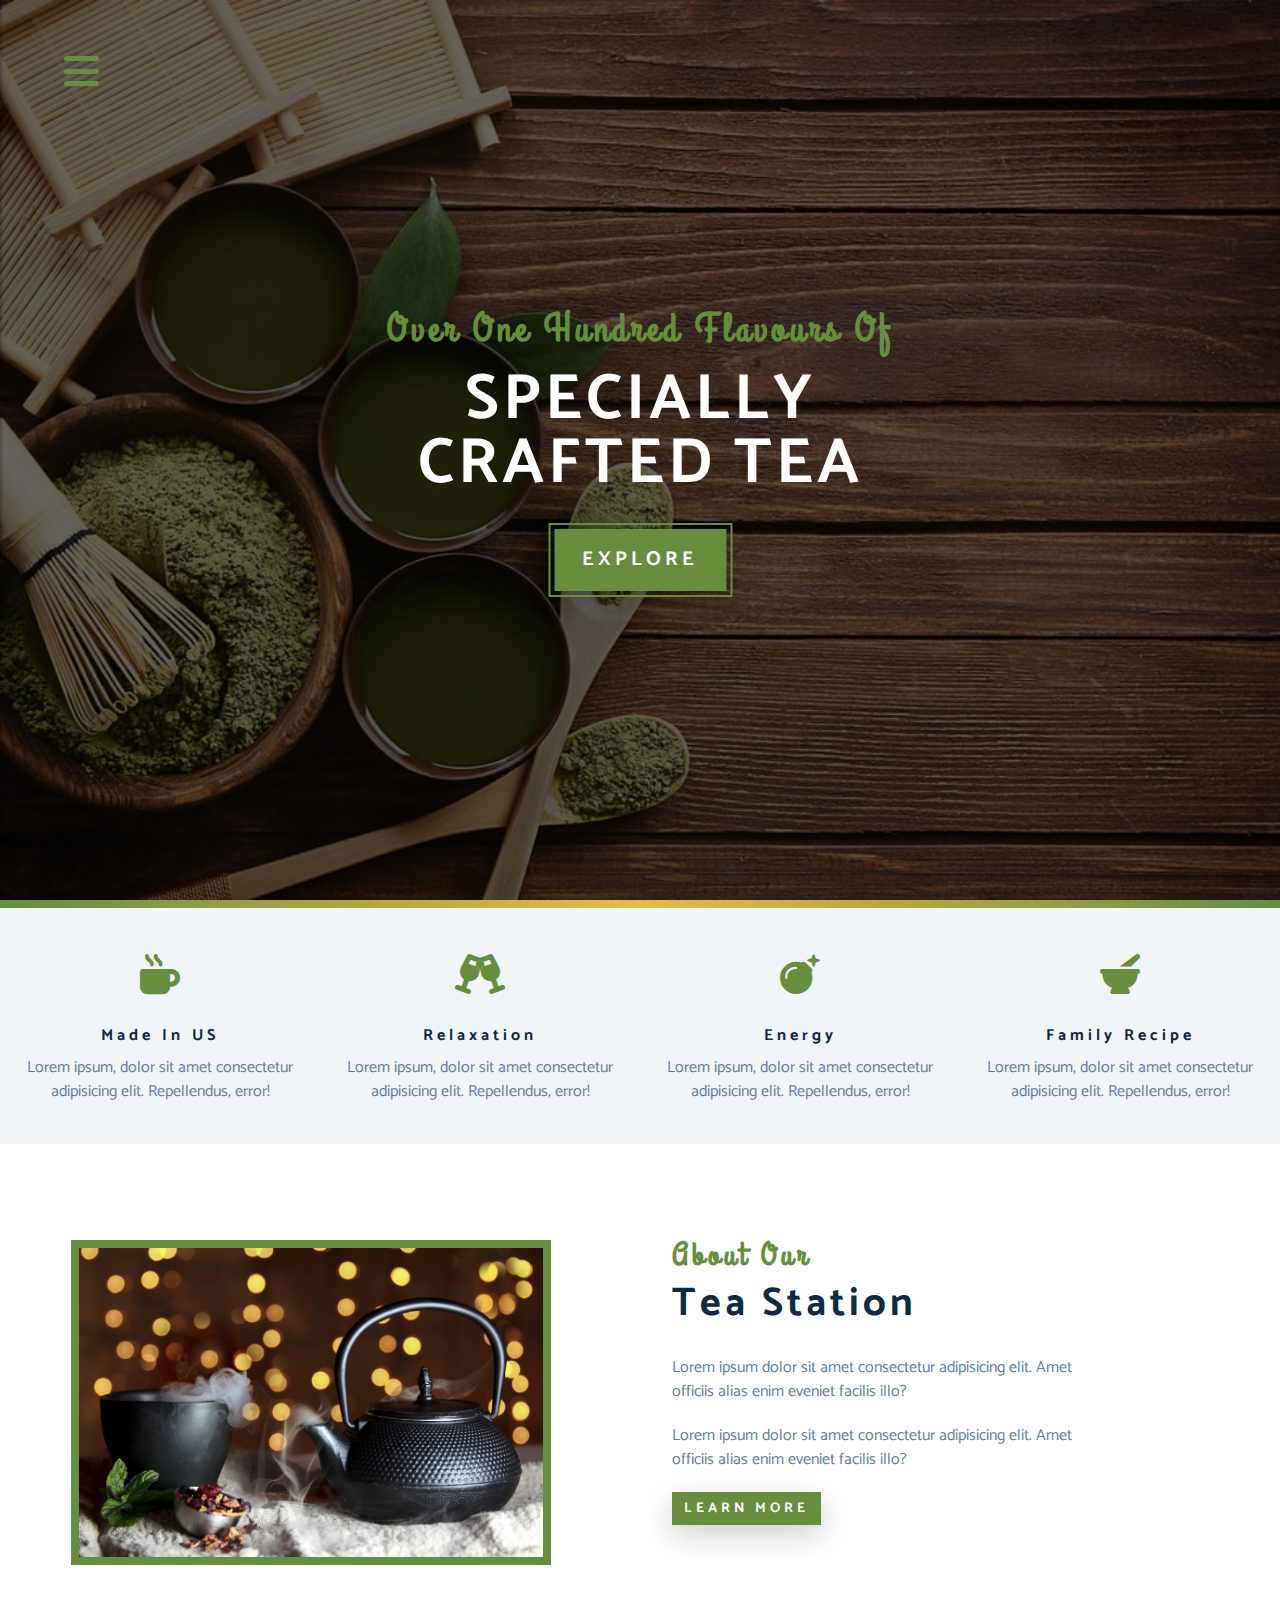
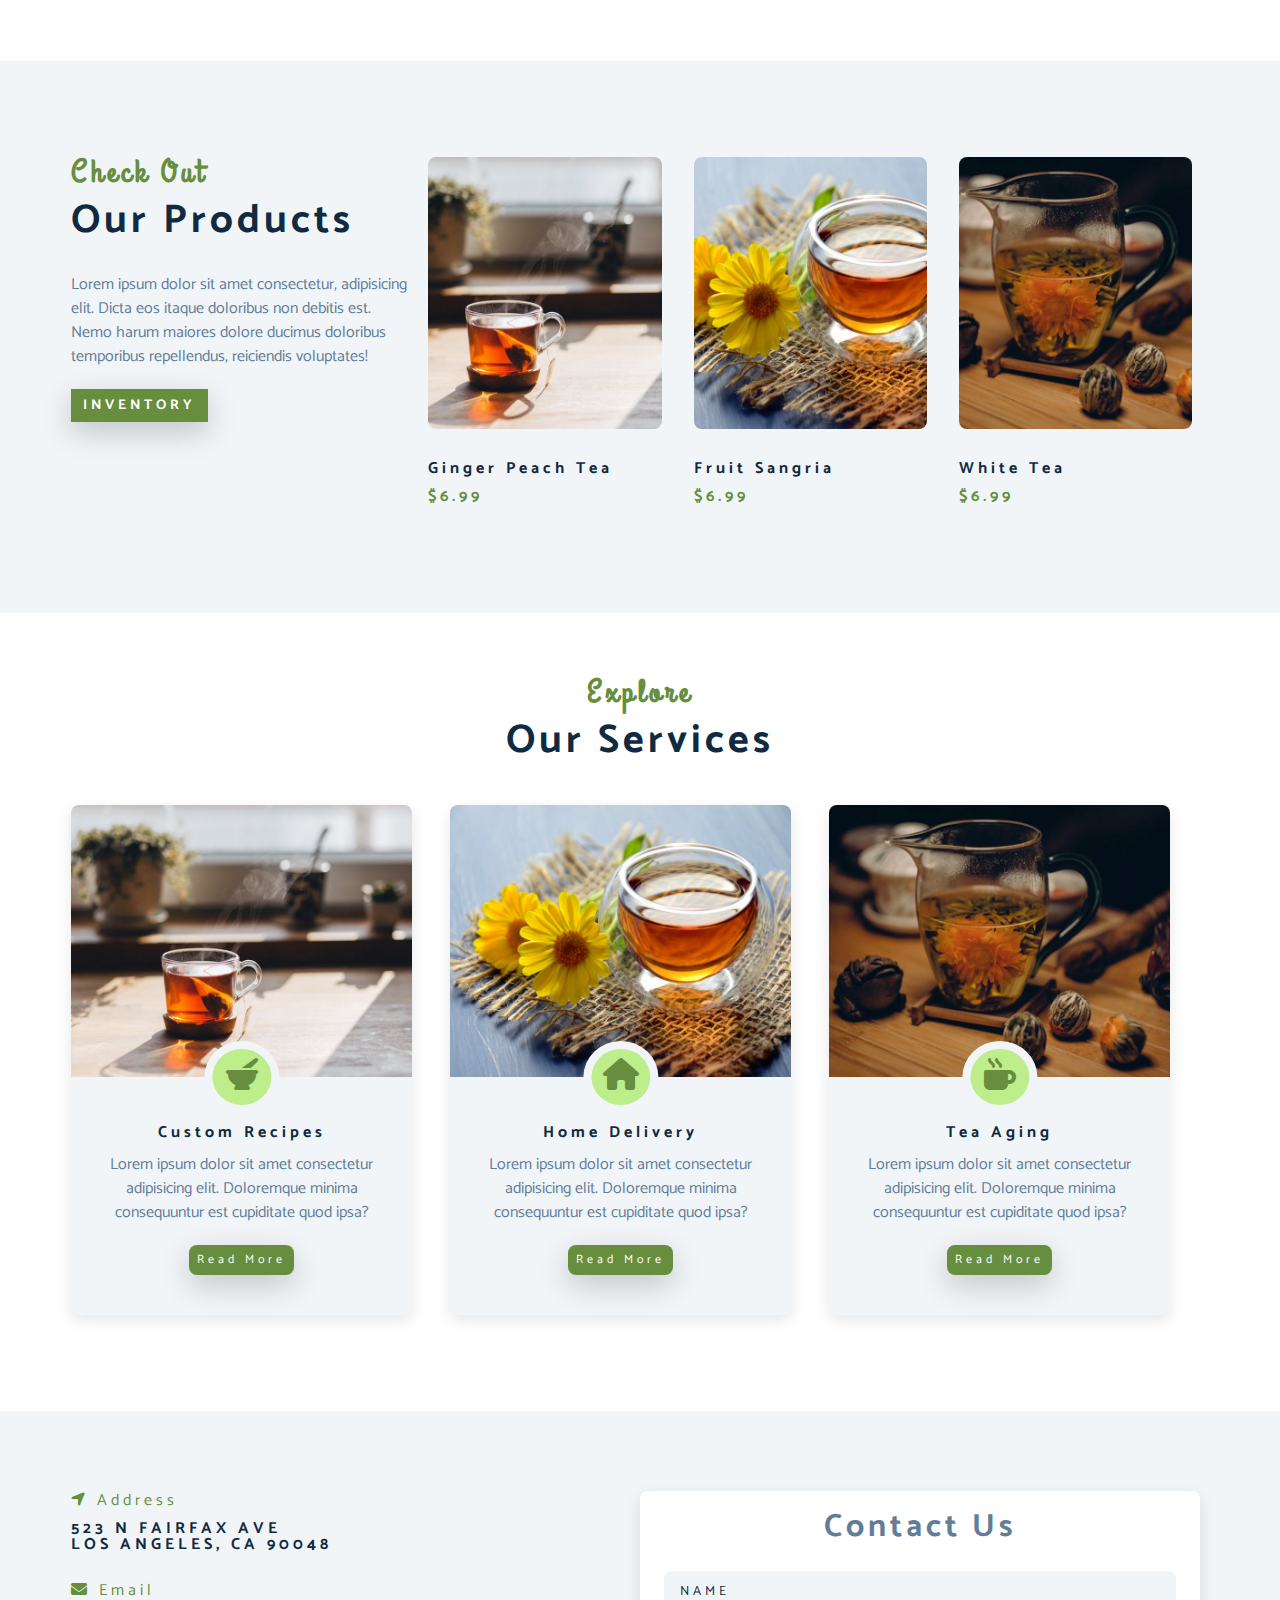
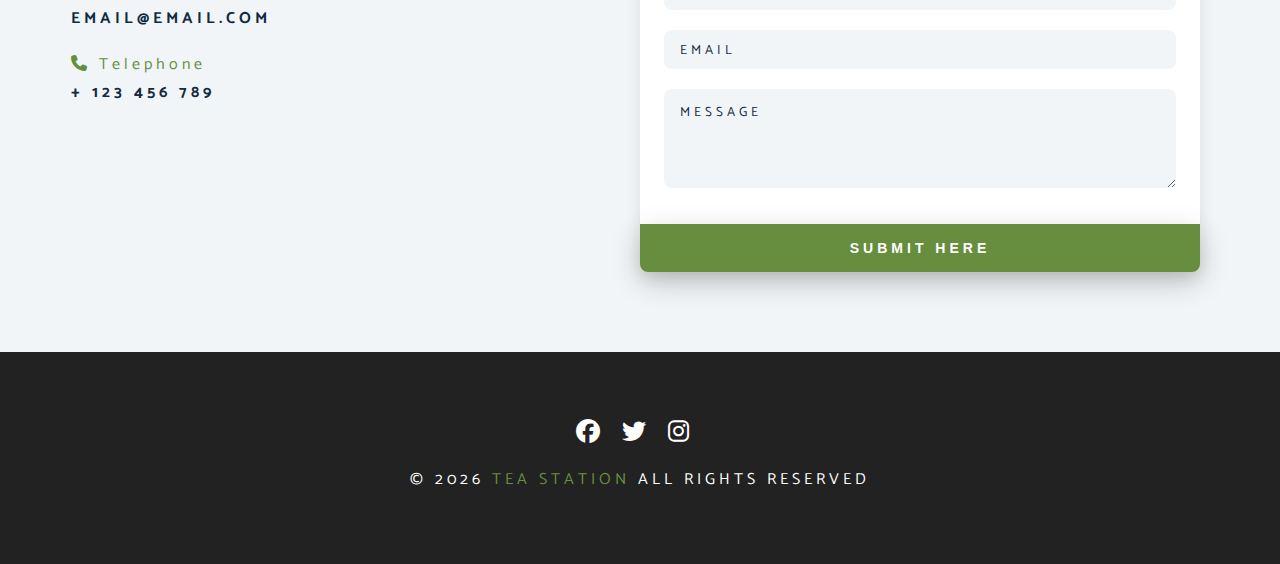
<file: index.html>
<!DOCTYPE html>
<html lang="en">
  <head>
    <meta charset="UTF-8" />
    <meta name="viewport" content="width=device-width, initial-scale=1.0" />
    <meta http-equiv="X-UA-Compatible" content="ie=edge" />
    <title>Tea Station || Home</title>
    <!-- font-awesome -->
    <link
      rel="stylesheet"
      href="https://cdnjs.cloudflare.com/ajax/libs/font-awesome/6.2.0/css/all.min.css"
    />
    <!-- custom css -->
    <link rel="stylesheet" href="./css/styles.css" />
  </head>
  <body>
    <!-- navbar -->
    <!-- nav button -->
    <span class="nav-btn" id="nav-btn"> <i class="fas fa-bars"></i> </span>
    <nav class="navbar" id="navbar">
      <div class="navbar-header">
        <span class="nav-close" id="nav-close">
          <i class="fas fa-times"></i>
        </span>
      </div>
      <ul class="nav-items">
        <li><a href="index.html" class="nav-link">home</a></li>
        <li><a href="skills.html" class="nav-link">skills</a></li>
        <li><a href="about.html" class="nav-link">about</a></li>
        <li><a href="products.html" class="nav-link">products</a></li>
      </ul>
    </nav>
    <!-- header -->
    <header class="header">
      <div class="banner">
        <h2>Over one hundred flavours of</h2>
        <h1>specially <br />crafted tea</h1>
        <a href="#skills.html" class="btn banner-btn">explore</a>
      </div>
    </header>
    <!-- end of header -->
    <div class="content-divider"></div>
    <!-- skills section -->
    <section class="skills clearfix">
      <!-- single skill -->
      <article class="skill">
        <span class="skill-icon"> <i class="fas fa-mug-hot"></i> </span>
        <h4 class="skill-title">made in US</h4>
        <p class="skill-text">
          Lorem ipsum, dolor sit amet consectetur adipisicing elit. Repellendus,
          error!
        </p>
      </article>
      <!-- end of single skill -->
      <!-- single skill -->
      <article class="skill">
        <span class="skill-icon"> <i class="fas fa-glass-cheers"></i> </span>
        <h4 class="skill-title">relaxation</h4>
        <p class="skill-text">
          Lorem ipsum, dolor sit amet consectetur adipisicing elit. Repellendus,
          error!
        </p>
      </article>
      <!-- end of single skill -->
      <!-- single skill -->
      <article class="skill">
        <span class="skill-icon"> <i class="fas fa-bomb"></i> </span>
        <h4 class="skill-title">energy</h4>
        <p class="skill-text">
          Lorem ipsum, dolor sit amet consectetur adipisicing elit. Repellendus,
          error!
        </p>
      </article>
      <!-- end of single skill -->
      <!-- single skill -->
      <article class="skill">
        <span class="skill-icon"> <i class="fas fa-mortar-pestle"></i> </span>
        <h4 class="skill-title">family recipe</h4>
        <p class="skill-text">
          Lorem ipsum, dolor sit amet consectetur adipisicing elit. Repellendus,
          error!
        </p>
      </article>
      <!-- end of single skill -->
    </section>
    <!-- end of skills section -->
    <!-- about -->
    <section>
      <div class="section-center test clearfix">
        <!-- about-img -->
        <article class="about-img">
          <div class="about-picture-container">
            <img
              src="./images/about-bcg.jpeg"
              alt="tea kettle"
              class="about-picture"
            />
          </div>
        </article>
        <!-- about-info -->
        <article class="about-info">
          <!-- section title -->
          <div class="section-title">
            <h3>about our</h3>
            <h2>tea station</h2>
          </div>
          <!-- end of section title -->
          <p class="about-text">
            Lorem ipsum dolor sit amet consectetur adipisicing elit. Amet
            officiis alias enim eveniet facilis illo?
          </p>
          <p class="about-text">
            Lorem ipsum dolor sit amet consectetur adipisicing elit. Amet
            officiis alias enim eveniet facilis illo?
          </p>
          <a href="about.html" class="btn">learn more</a>
        </article>
      </div>
    </section>
    <!-- end of about -->
    <section class="products">
      <div class="section-center clearfix">
        <!-- products info -->
        <article class="products-info">
          <!-- section title -->
          <div class="section-title">
            <h3>check out</h3>
            <h2>our products</h2>
          </div>
          <!-- end of section title -->
          <p class="product-text">
            Lorem ipsum dolor sit amet consectetur, adipisicing elit. Dicta eos
            itaque doloribus non debitis est. Nemo harum maiores dolore ducimus
            doloribus temporibus repellendus, reiciendis voluptates!
          </p>
          <a href="products.html" class="btn">inventory</a>
        </article>
        <!-- inventory info -->
        <article class="products-inventory clearfix">
          <!-- single product -->
          <div class="product">
            <img
              src="./images/product-1.jpeg"
              alt="single product"
              class="product-img"
            />
            <h4 class="product-title">ginger peach tea</h4>
            <h4 class="product-price">$6.99</h4>
          </div>
          <!-- end of single product -->
          <!-- single product -->
          <div class="product">
            <img
              src="./images/product-2.jpeg"
              alt="single product"
              class="product-img"
            />
            <h4 class="product-title">fruit sangria</h4>
            <h4 class="product-price">$6.99</h4>
          </div>
          <!-- end of single product -->
          <!-- single product -->
          <div class="product">
            <img
              src="./images/product-3.jpeg"
              alt="single product"
              class="product-img"
            />
            <h4 class="product-title">white tea</h4>
            <h4 class="product-price">$6.99</h4>
          </div>
          <!-- end of single product -->
        </article>
      </div>
    </section>
    <!-- end of product section -->
    <!-- services section -->
    <section class="services">
      <!-- section title -->
      <div class="section-title services-title">
        <h3>explore</h3>
        <h2>our services</h2>
      </div>
      <!-- end of section title -->
      <div class="section-center clearfix">
        <!-- single card -->
        <article class="service-card">
          <!-- image container (needed for icon -> position: absolute, as parent container -> position: relative) -->
          <div class="service-img-container">
            <!-- img -->
            <img
              src="/images/product-1.jpeg"
              class="service-img"
              alt="single service"
            />
            <!-- service icon -->
            <span class="service-icon">
              <i class="fas fa-mortar-pestle fa-fw"></i>
            </span>
          </div>
          <!-- service info -->
          <div class="service-info">
            <h4>custom recipes</h4>
            <p>
              Lorem ipsum dolor sit amet consectetur adipisicing elit.
              Doloremque minima consequuntur est cupiditate quod ipsa?
            </p>
            <a href="products.html" class="btn service-btn">read more</a>
          </div>
        </article>
        <!-- end of single card -->
        <!-- single card -->
        <article class="service-card">
          <!-- image container (needed for icon) -->
          <div class="service-img-container">
            <!-- img -->
            <img
              src="/images/product-2.jpeg"
              class="service-img"
              alt="single service"
            />
            <!-- service icon -->
            <span class="service-icon">
              <i class="fas fa-home fa-fw"></i>
            </span>
          </div>
          <!-- service info -->
          <div class="service-info">
            <h4>home delivery</h4>
            <p>
              Lorem ipsum dolor sit amet consectetur adipisicing elit.
              Doloremque minima consequuntur est cupiditate quod ipsa?
            </p>
            <a href="products.html" class="btn service-btn">read more</a>
          </div>
        </article>
        <!-- end of single card -->
        <!-- single card -->
        <article class="service-card">
          <!-- image container (needed for icon) -->
          <div class="service-img-container">
            <!-- img -->
            <img
              src="/images/product-3.jpeg"
              class="service-img"
              alt="single service"
            />
            <!-- service icon -->
            <span class="service-icon">
              <i class="fas fa-mug-hot fa-fw"></i>
            </span>
          </div>
          <!-- service info -->
          <div class="service-info">
            <h4>tea aging</h4>
            <p>
              Lorem ipsum dolor sit amet consectetur adipisicing elit.
              Doloremque minima consequuntur est cupiditate quod ipsa?
            </p>
            <a href="products.html" class="btn service-btn">read more</a>
          </div>
        </article>
        <!-- end of single card -->
      </div>
    </section>
    <!-- end of services section -->
    <!-- contact section -->

    <section class="contact">
      <div class="section-center clearfix">
        <!-- contact info -->
        <article class="contact-info">
          <!-- contact item -->
          <div class="contact-item">
            <h4 class="contact-title">
              <span class="contact-icon">
                <i class="fas fa-location-arrow"></i>
              </span>
              address
            </h4>
            <h4 class="contact-text">
              523 N Fairfax Ave <br />
              Los Angeles, CA 90048
            </h4>
          </div>
          <!-- end of contact item -->
          <!-- contact item -->
          <div class="contact-item">
            <h4 class="contact-title">
              <span class="contact-icon">
                <i class="fas fa-envelope"></i>
              </span>
              email
            </h4>
            <h4 class="contact-text">email@email.com</h4>
          </div>
          <!-- end of contact item -->
          <!-- contact item -->
          <div class="contact-item">
            <h4 class="contact-title">
              <span class="contact-icon">
                <i class="fas fa-phone"></i>
              </span>
              telephone
            </h4>
            <h4 class="contact-text">+ 123 456 789</h4>
          </div>
          <!-- end of contact item -->
        </article>
        <!-- contact form -->
        <article class="contact-form">
          <h3>contact us</h3>
          <form action="https://formspree.io/f/maykdnpl" method="POST">
            <div class="form-group">
              <!-- inputs -->
              <input
                type="text"
                placeholder="name"
                class="form-control"
                name="name"
              />
              <input
                type="email"
                placeholder="email"
                class="form-control"
                name="email"
              />
              <textarea
                name="message"
                placeholder="message"
                class="form-control"
                rows="5"
              ></textarea>
            </div>
            <button type="submit" class="submit-btn btn">submit here</button>
          </form>
        </article>
      </div>
    </section>
    <!-- end of contact section -->
    <!-- footer -->
    <footer class="footer">
      <div class="section-center">
        <div class="social-icons">
          <!-- social icon -->
          <a href="#" class="social-icon">
            <i class="fab fa-facebook"></i>
          </a>
          <!-- end of social icon -->
          <!-- social icon -->
          <a href="#" class="social-icon">
            <i class="fab fa-twitter"></i>
          </a>
          <!-- end of social icon -->
          <!-- social icon -->
          <a href="#" class="social-icon">
            <i class="fab fa-instagram"></i>
          </a>
          <!-- end of social icon -->
        </div>
        <h4 class="footer-text">
          &copy; <span id="date"></span
          ><span class="company">&nbsp;tea station&nbsp;</span>all rights
          reserved
        </h4>
      </div>
    </footer>
    <script src="app.js"></script>
  </body>
</html>
</file>
<file: css/styles.css>
/* 
============
Fonts
============
*/
@import url('https://fonts.googleapis.com/css?family=Catamaran:400,700|Grand+Hotel');

/* 
============
Variables
============
*/

:root {
  --clr-primary: #678e3e;
  --clr-primary-light: #beed8c;
  --clr-grey-1: #102a42;
  --clr-grey-5: #617d98;
  --clr-grey-10: #f1f5f8;
  --clr-white: #fff;
  --ff-primary: 'Catamaran', sans-serif;
  --ff-secondary: 'Grand Hotel', cursive;
  --transition: all 0.3s linear;
  --spacing: 0.25rem;
  --radius: 0.5rem;
}

* {
  margin: 0;
  padding: 0;
  box-sizing: border-box;
}

body {
  font-family: var(--ff-primary);
  background: var(--clr-white);
  color: var(--clr-grey-1);
  line-height: 1.5;
  font-size: 0.875rem;
}

a {
  text-decoration: none;
}

img {
  width: 100%;
  display: block;
}

h1,
h2,
h3,
h4 {
  letter-spacing: var(--spacing);
  text-transform: capitalize;
  line-height: 1.25;
  margin-bottom: 0.75rem;
}

h1 {
  font-size: 3rem;
}
h2 {
  font-size: 2rem;
}
h3 {
  font-size: 1.5rem;
}
h4 {
  font-size: 0.875rem;
}

p {
  margin-bottom: 1.25rem;
}

@media screen and (min-width: 800px) {
  h1 {
    font-size: 4rem;
  }
  h2 {
    font-size: 2.5rem;
  }
  h3 {
    font-size: 2rem;
  }
  h4 {
    font-size: 1rem;
  }
  body {
    font-size: 1rem;
  }
  h1,
  h2,
  h3,
  h4 {
    line-height: 1;
  }
}
/* more global css */
.btn {
  text-transform: uppercase;
  background: var(--clr-primary);
  color: var(--clr-white);
  padding: 0.375rem 0.75rem;
  letter-spacing: var(--spacing);
  display: inline-block;
  font-weight: 700;
  transition: var(--transition);
  font-size: 0.875rem;
  border: none;
  cursor: pointer;
  box-shadow: 0 10px 30px rgba(0, 0, 0, 0.2);
}

.btn:hover {
  color: var(--clr-primary);
  background: var(--clr-primary-light);
}

.clearfix::after,
.clearfix::before {
  content: '';
  clear: both;
  display: table;
}

.section-title h3 {
  font-family: var(--ff-secondary);
  color: var(--clr-primary);
}

.section-title {
  margin-bottom: 2rem;
}

.section-center {
  padding: 4rem 0;
  width: 85vw;
  margin: 0 auto;
  max-width: 1170px;
}

@media screen and (min-width: 992px) {
  .section-center {
    width: 95vw;
    padding: 4rem 1rem;
  }
}

/* 
============
Animation
============
*/

@keyframes bounce {
  0% {
    transform: scale(1);
  }
  50% {
    transform: scale(1.5);
  }
  100% {
    transform: scale(1);
  }
}

@keyframes slideFromRight {
  0% {
    transform: translate(1000px);
    opacity: 0;
  }
  50% {
    transform: translate(-200px);
    opacity: 0.5;
  }
  75% {
    transform: translateX(50px);
    opacity: 0.75;
  }
  100% {
    transform: translateX(0px);
    opacity: 1;
  }
}

@keyframes slideFromLeft {
  0% {
    transform: translate(-1000px);
    opacity: 0;
  }
  50% {
    transform: translate(200px);
    opacity: 0.5;
  }
  75% {
    transform: translateX(-50px);
    opacity: 0.75;
  }
  100% {
    transform: translateX(0px);
    opacity: 1;
  }
}

@keyframes show {
  0% {
    transform: scale(1.5);
    opacity: 0;
  }
  50% {
    transform: scale(2);
    opacity: 0.5;
  }
  100% {
    transform: scale(1);
    opacity: 1;
  }
}
/* 
============
Navbar
============
*/

.nav-btn {
  position: fixed;
  top: 5%;
  left: 5%;
  font-size: 2.5rem;
  color: var(--clr-primary);
  z-index: 1;
  cursor: pointer;
  /* animation */
  animation: bounce 2s ease-in-out infinite;
}

/* navbar */

.navbar {
  position: fixed;
  top: 0;
  left: 0;
  right: 0;
  bottom: 0;
  /* width: 100%;
  height: 100%; */
  background: var(--clr-grey-10);
  z-index: 2;
  box-shadow: 2px 0 2px rgba(0, 0, 0, 0.2);
  /* hide nav */
  transform: translateX(-100%);
  transition: var(--transition);
}

.showNav {
  transform: translate(0);
}

.navbar-header {
  text-align: right;
  padding-right: 1rem;
}

.nav-close {
  font-size: 2.5rem;
  cursor: pointer;
  color: #f29c9c;
  transition: var(--transition);
}

.nav-close:hover {
  color: #bb2525;
}

.nav-items {
  list-style-type: none;
}

.nav-link {
  display: block;
  font-size: 1.5rem;
  padding: 0.25rem 1rem;
  text-transform: uppercase;
  letter-spacing: var(--spacing);
  color: var(--clr-grey-5);
  transition: var(--transition);
}

.nav-link:hover {
  background: var(--clr-primary-light);
  color: var(--clr-primary);
  padding-left: 1.5rem;
  border-left: 0.25rem solid var(--clr-primary);
}

@media screen and (min-width: 768px) {
  .navbar {
    width: 30%;
    max-width: 20rem;
  }
}

/* 
============
Header
============
*/

.header {
  min-height: 100vh;
  background: linear-gradient(rgba(0, 0, 0, 0.6), rgba(0, 0, 0, 0.6)),
    url('../images/main-bcg.jpeg') center/cover no-repeat fixed;
  position: relative;
  /* animation */
  overflow-x: hidden;
}

.banner {
  text-align: center;
  position: absolute;
  top: 50%;
  left: 50%;
  transform: translate(-50%, -50%);
}

.banner h2 {
  font-family: var(--ff-secondary);
  color: var(--clr-primary);
  /* animation */
  animation: slideFromRight 3s 1 ease-in-out;
}

.banner h1 {
  color: var(--clr-white);
  text-transform: uppercase;
  margin-top: 1.25rem;
  margin-bottom: 2rem;
  /* animation */
  animation: slideFromLeft 2s 1 ease-in-out;
}

.banner-btn {
  outline: 0.125rem solid var(--clr-primary);
  outline-offset: 0.25rem;
  font-size: 1.25rem;
  padding: 1rem 1.75rem;
  animation: show 3s ease-in-out 1;
}
/* content divider */
.content-divider {
  height: 0.5rem;
  background: linear-gradient(
    to left,
    var(--clr-primary),
    #e9b949,
    var(--clr-primary)
  );
}

/* 
============
Skills
============
*/

.skills {
  background: var(--clr-grey-10);
}

.skill {
  padding: 2.5rem 0;
  text-align: center;
  transition: var(--transition);
}

.skill-icon {
  font-size: 2.5rem;
  margin-bottom: 1.25rem;
  display: inline-block;
  transition: var(--transition);
  color: var(--clr-primary);
}

.skill-text {
  color: var(--clr-grey-5);
  max-width: 17rem;
  margin: 0 auto;
}

.skill:hover {
  background: var(--clr-white);
  box-shadow: 0 2px var(--clr-primary);
}

.skill:hover .skill-icon {
  transform: translateY(-1rem);
}

@media screen and (min-width: 576px) {
  .skill {
    float: left;
    width: 50%;
  }
}

@media screen and (min-width: 1200px) {
  .skill {
    width: 25%;
  }
}

/* 
============
About
============
*/

.about-img,
.about-info {
  padding: 2rem 0;
}

.about-picture-container {
  background: var(--clr-primary);
  border: 0.5rem solid var(--clr-primary);
  max-width: 30rem;

  /* extra stuff */
  overflow: hidden;
}

.about-picture {
  transition: var(--transition);
}

.about-picture-container:hover .about-picture {
  transform: scale(1.2);
  opacity: 0.5;
}

.about-text {
  max-width: 26rem;
  color: var(--clr-grey-5);
}

@media screen and (min-width: 992px) {
  .about-img,
  .about-info {
    float: left;
    width: 50%;
  }
  .about-info {
    padding-left: 2rem;
  }
}

/* 
============
Products
============
*/

.products {
  background: var(--clr-grey-10);
}

.products article {
  padding: 2rem 0;
}

.product-text {
  color: var(--clr-grey-5);
  max-width: 26rem;
}

.product {
  margin-bottom: 2rem;
}

.product-img {
  border-radius: var(--radius);
  margin-bottom: 2rem;
  height: 17rem;
  object-fit: cover;
}

.product-price {
  color: var(--clr-primary);
}

@media screen and (min-width: 768px) {
  .product {
    float: left;
    width: 50%;
    padding-right: 2rem;
  }
}

@media screen and (min-width: 992px) {
  .product {
    width: 33.3%;
  }
}

@media screen and (min-width: 1200px) {
  .products-info {
    float: left;
    width: 30%;
  }

  .products-inventory {
    float: left;
    width: 70%;
  }

  .product {
    margin-bottom: 0;
    padding: 0 1rem;
  }
}

/* 
============
Services
============
*/

.services-title {
  margin-top: 4rem;
  margin-bottom: -4rem;
  text-align: center;
}

.service-card {
  margin: 2rem 0;
  background: var(--clr-grey-10);
  border-radius: var(--radius);
  box-shadow: 0 5px 15px rgba(0, 0, 0, 0.1);
  transition: var(--transition);
}

.service-card:hover {
  transform: scale(1.02);
  box-shadow: 0 5px 15px rgba(0, 0, 0, 0.2);
}

.service-img {
  height: 17rem;
  object-fit: cover;
  border-top-left-radius: var(--radius);
  border-top-right-radius: var(--radius);
}

.service-info {
  text-align: center;
  padding: 3rem 1rem 2.5rem 1rem;
}

.service-info p {
  max-width: 20rem;
  color: var(--clr-grey-5);
  margin: 0 auto;
}

.service-btn {
  font-size: 0.75rem;
  text-transform: capitalize;

  padding: 0.375rem 0.5rem;
  border-radius: var(--radius);
  font-weight: 400;
  margin-top: 1.25rem;
}

@media screen and (min-width: 768px) {
  .service-card {
    float: left;
    width: 45%;
    margin-right: 5%;
  }
}

@media screen and (min-width: 992px) {
  .service-card {
    float: left;
    width: 30%;
    margin-right: 3.3%;
  }
}

.service-img-container {
  position: relative;
}

.service-icon {
  position: absolute;
  left: 50%;
  bottom: 0;
  font-size: 2rem;
  color: var(--clr-primary);
  background: var(--clr-primary-light);
  padding: 0.25rem 0.6rem;
  border-radius: 50%;
  transform: translate(-50%, 50%);
  border: 0.5rem solid var(--clr-grey-10);
}

/* 
============
Contact
============
*/

.contact {
  background: var(--clr-grey-10);
}

.contact-form,
.contact-info {
  margin: 1rem 0;
}

.contact-item {
  margin-bottom: 1.75rem;
}

.contact-title {
  color: var(--clr-primary);
  font-weight: 400;
}

.contact-text {
  text-transform: uppercase;
}

.contact-form {
  background: var(--clr-white);
  border-radius: var(--radius);
  text-align: center;
  box-shadow: 0px 5px 15px rgba(0, 0, 0, 0.1);
  transition: var(--transition);
  max-width: 35rem;
}

.contact-form:hover {
  box-shadow: 0px 5px 15px rgba(0, 0, 0, 0.2);
}

.contact-form h3 {
  padding-top: 1.25rem;
  color: var(--clr-grey-5);
}

.form-group {
  padding: 1rem 1.5rem;
}

.form-control {
  display: block;
  width: 100%;
  padding: 0.75rem 1rem;
  border: none;
  margin-bottom: 1.25rem;
  background: var(--clr-grey-10);
  border-radius: var(--radius);
  text-transform: uppercase;
  letter-spacing: var(--spacing);
}

.form-control::placeholder {
  font-family: var(--ff-primary);
  color: var(--clr-grey-1);
  text-transform: uppercase;
  letter-spacing: var(--spacing);
}

.submit-btn {
  display: block;
  width: 100%;
  padding: 1rem;
  border-bottom-left-radius: var(--radius);
  border-bottom-right-radius: var(--radius);
}

@media screen and (min-width: 992px) {
  .contact-form,
  .contact-info {
    float: left;
    width: 50%;
  }
}

/* 
============
Footer
============
*/

.footer {
  background: #222;
  text-align: center;
}

.social-icon {
  color: var(--clr-white);
  font-size: 1.5rem;
  margin-right: 1rem;
  transition: var(--transition);
}

.social-icon:hover {
  color: var(--clr-primary);
}

.footer-text {
  color: var(--clr-white);
  margin-top: 1.25rem;
  text-transform: uppercase;
  font-weight: 400;
}

.company {
  color: var(--clr-primary);
}
</file>
